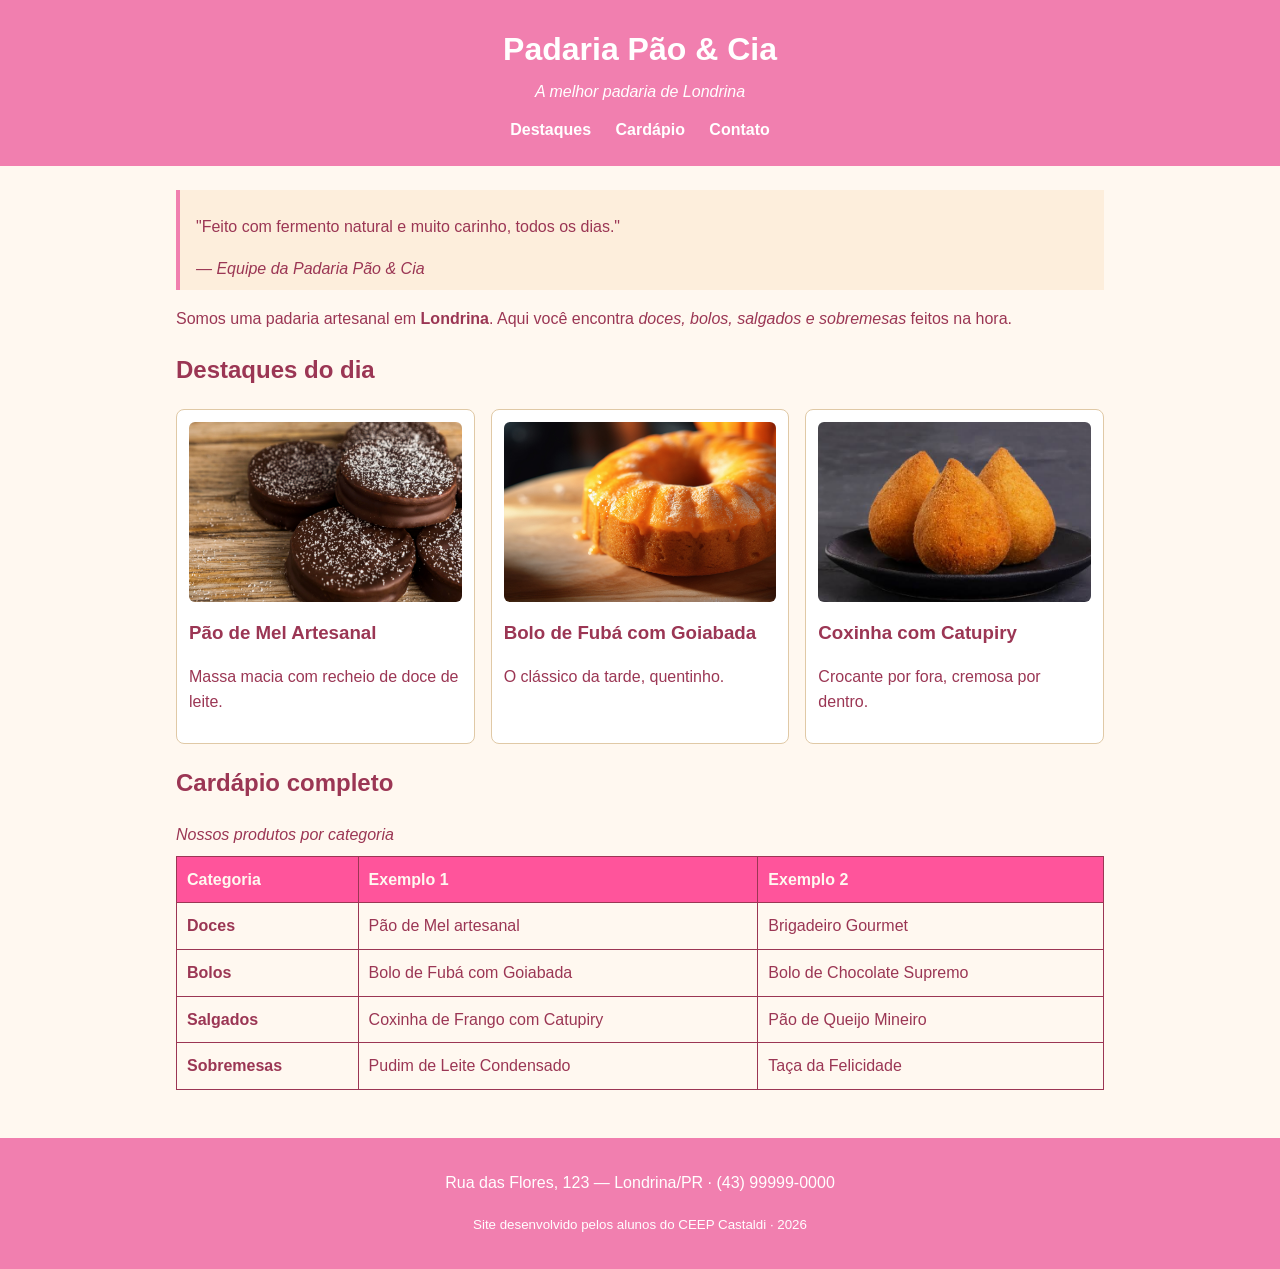
<file: index.html>
<!DOCTYPE html>
<html lang="pt-BR">
<head>
    <meta charset="UTF-8">
    <meta name="viewport" content="width=device-width, initial-scale=1.0">
    <title>Padaria em Londrina</title>
    <link rel="stylesheet" href="style.css">
</head>
<body>

    <!-- CABEÇALHO: identidade + menu de navegação -->
    <header class="cabecalho">
        <h1>Padaria Pão &amp; Cia</h1>
        <p class="subtitulo">A melhor padaria de Londrina</p>
        <nav class="menu">
            <a href="destaques.html">Destaques</a>
            <a href="cardapio.html">Cardápio</a>
            <a href="#contato">Contato</a>
        </nav>
    </header>

    <main>

        <!-- APRESENTAÇÃO: tags de autoria (blockquote, cite, strong, em) -->
        <section class="intro">
            <blockquote>
                <p>"Feito com fermento natural e muito carinho, todos os dias."</p>
                <cite>— Equipe da Padaria Pão &amp; Cia</cite>
            </blockquote>
            <p>Somos uma padaria artesanal em <strong>Londrina</strong>. Aqui você encontra
               <em>doces, bolos, salgados e sobremesas</em> feitos na hora.</p>
        </section>

        <!-- DESTAQUES: cards em Flexbox -->
        <section id="destaques" class="destaques">
            <h2>Destaques do dia</h2>
            <div class="cards">
                <article class="card">
                    <!-- Troque a URL abaixo pelo caminho da sua foto: src="img/pao-de-mel.jpg" -->
                    <img src="paodemel.png" alt="Pão de mel artesanal coberto com chocolate">
                    <h3>Pão de Mel Artesanal</h3>
                    <p>Massa macia com recheio de doce de leite.</p>
                </article>
                <article class="card">
                    <img src="bolodefuba.png" alt="Fatia de bolo de fubá com goiabada">
                    <h3>Bolo de Fubá com Goiabada</h3>
                    <p>O clássico da tarde, quentinho.</p>
                </article>
                <article class="card">
                    <img src="coxinha.png" alt="Coxinha de frango com catupiry">
                    <h3>Coxinha com Catupiry</h3>
                    <p>Crocante por fora, cremosa por dentro.</p>
                </article>
            </div>
        </section>

        <!-- CARDÁPIO: a tabela original, agora semântica e estilizada -->
        <section id="cardapio" class="cardapio">
            <h2>Cardápio completo</h2>
            <table class="tabela-cardapio">
                <caption>Nossos produtos por categoria</caption>
                <thead>
                    <tr>
                        <th scope="col">Categoria</th>
                        <th scope="col">Exemplo 1</th>
                        <th scope="col">Exemplo 2</th>
                    </tr>
                </thead>
                <tbody>
                    <tr>
                        <td><strong>Doces</strong></td>
                        <td>Pão de Mel artesanal</td>
                        <td>Brigadeiro Gourmet</td>
                    </tr>
                    <tr>
                        <td><strong>Bolos</strong></td>
                        <td>Bolo de Fubá com Goiabada</td>
                        <td>Bolo de Chocolate Supremo</td>
                    </tr>
                    <tr>
                        <td><strong>Salgados</strong></td>
                        <td>Coxinha de Frango com Catupiry</td>
                        <td>Pão de Queijo Mineiro</td>
                    </tr>
                    <tr>
                        <td><strong>Sobremesas</strong></td>
                        <td>Pudim de Leite Condensado</td>
                        <td>Taça da Felicidade</td>
                    </tr>
                </tbody>
            </table>
        </section>

    </main>

    <!-- RODAPÉ -->
    <footer id="contato" class="rodape">
        <p>Rua das Flores, 123 — Londrina/PR · (43) 99999-0000</p>
        <p><small>Site desenvolvido pelos alunos do CEEP Castaldi · 2026</small></p>
    </footer>

</body>
</html>
</file>
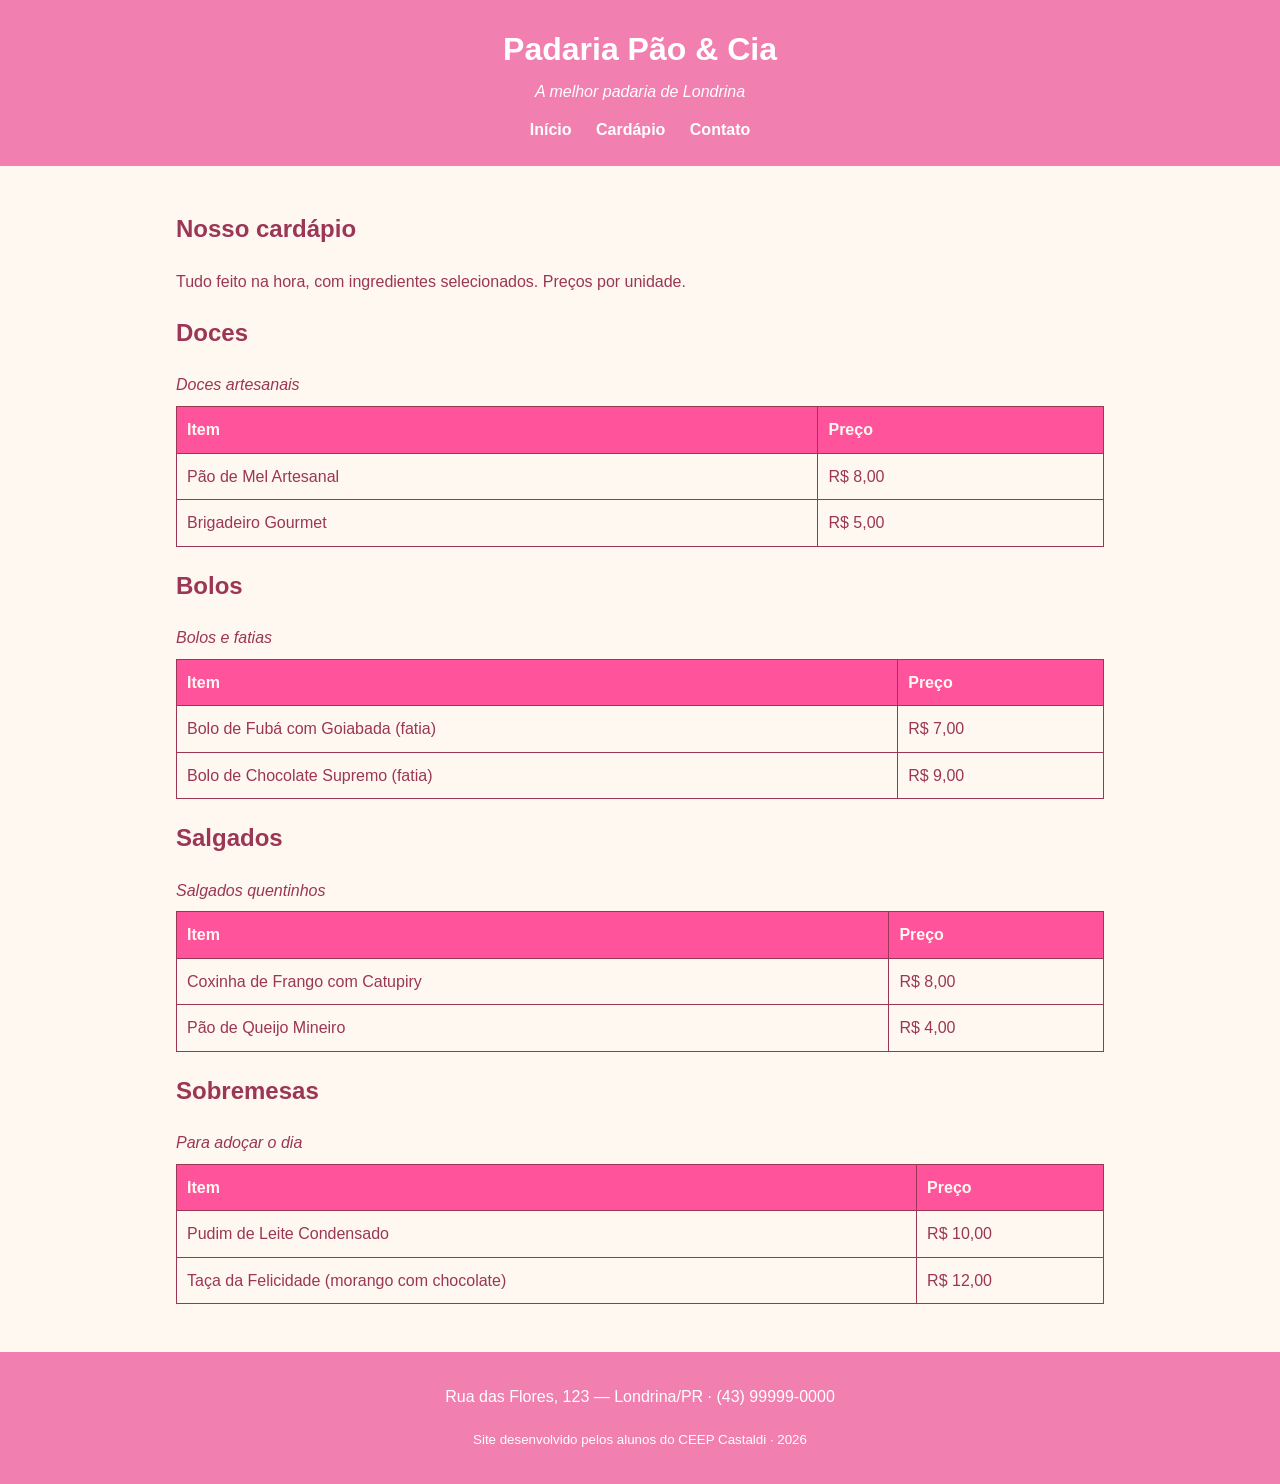
<file: cardapio.html>
<!DOCTYPE html>
<html lang="pt-BR">
<head>
    <meta charset="UTF-8">
    <meta name="viewport" content="width=device-width, initial-scale=1.0">
    <title>Cardápio — Padaria Pão &amp; Cia</title>
    <!-- Mesma folha de estilo do index.html: a página já nasce estilizada -->
    <link rel="stylesheet" href="style.css">
</head>
<body>

    <!-- CABEÇALHO: igual ao do index, com o menu ligando as páginas -->
    <header class="cabecalho">
        <h1>Padaria Pão &amp; Cia</h1>
        <p class="subtitulo">A melhor padaria de Londrina</p>
        <nav class="menu">
            <a href="index.html">Início</a>
            <a href="cardapio.html">Cardápio</a>
            <a href="index.html#contato">Contato</a>
        </nav>
    </header>

    <main>

        <section class="intro">
            <h2>Nosso cardápio</h2>
            <p>Tudo feito na hora, com ingredientes selecionados. Preços por unidade.</p>
        </section>

        <!-- DOCES -->
        <section class="cardapio">
            <h2>Doces</h2>
            <table class="tabela-cardapio">
                <caption>Doces artesanais</caption>
                <thead>
                    <tr>
                        <th scope="col">Item</th>
                        <th scope="col">Preço</th>
                    </tr>
                </thead>
                <tbody>
                    <tr><td>Pão de Mel Artesanal</td><td>R$ 8,00</td></tr>
                    <tr><td>Brigadeiro Gourmet</td><td>R$ 5,00</td></tr>
                </tbody>
            </table>
        </section>

        <!-- BOLOS -->
        <section class="cardapio">
            <h2>Bolos</h2>
            <table class="tabela-cardapio">
                <caption>Bolos e fatias</caption>
                <thead>
                    <tr>
                        <th scope="col">Item</th>
                        <th scope="col">Preço</th>
                    </tr>
                </thead>
                <tbody>
                    <tr><td>Bolo de Fubá com Goiabada (fatia)</td><td>R$ 7,00</td></tr>
                    <tr><td>Bolo de Chocolate Supremo (fatia)</td><td>R$ 9,00</td></tr>
                </tbody>
            </table>
        </section>

        <!-- SALGADOS -->
        <section class="cardapio">
            <h2>Salgados</h2>
            <table class="tabela-cardapio">
                <caption>Salgados quentinhos</caption>
                <thead>
                    <tr>
                        <th scope="col">Item</th>
                        <th scope="col">Preço</th>
                    </tr>
                </thead>
                <tbody>
                    <tr><td>Coxinha de Frango com Catupiry</td><td>R$ 8,00</td></tr>
                    <tr><td>Pão de Queijo Mineiro</td><td>R$ 4,00</td></tr>
                </tbody>
            </table>
        </section>

        <!-- SOBREMESAS -->
        <section class="cardapio">
            <h2>Sobremesas</h2>
            <table class="tabela-cardapio">
                <caption>Para adoçar o dia</caption>
                <thead>
                    <tr>
                        <th scope="col">Item</th>
                        <th scope="col">Preço</th>
                    </tr>
                </thead>
                <tbody>
                    <tr><td>Pudim de Leite Condensado</td><td>R$ 10,00</td></tr>
                    <tr><td>Taça da Felicidade (morango com chocolate)</td><td>R$ 12,00</td></tr>
                </tbody>
            </table>
        </section>

    </main>

    <footer class="rodape">
        <p>Rua das Flores, 123 — Londrina/PR · (43) 99999-0000</p>
        <p><small>Site desenvolvido pelos alunos do CEEP Castaldi · 2026</small></p>
    </footer>

</body>
</html>
</file>
<file: style.css>
/* =========================================================
   PADARIA PÃO & CIA — CSS do Encontro 1
   Paleta com contraste aprovado no padrão WCAG AA
   ========================================================= */

/* box-sizing: a largura já inclui padding e borda (Box Model) */
* {
    box-sizing: border-box;
}

body {
    font-family: Arial, Helvetica, sans-serif;
    line-height: 1.6;
    margin: 0;
    color: #9b3654;  /* marrom escuro (texto) */
    background-color: #FFF8F0;  /* creme (fundo) */
}

/* ===== Cabeçalho ===== */
.cabecalho {
    background-color: #f17faf;  /* âmbar escuro — texto branco tem contraste AA */
    color: #FFFFFF;
    text-align: center;
    padding: 24px 16px;
}

.cabecalho h1 {
    margin: 0;
}

.subtitulo {
    margin: 4px 0 12px;
    font-style: italic;
}

.menu a {
    color: #FFFFFF;
    text-decoration: none;
    margin: 0 10px;
    font-weight: bold;
}

.menu a:hover {
    text-decoration: underline;
}

/* ===== Área central ===== */
main {
    max-width: 960px;
    margin: 0 auto;    /* centraliza a página */
    padding: 24px 16px;
}

blockquote {
    border-left: 4px solid #f17faf;
    margin: 0 0 16px;
    padding: 8px 16px;
    background-color: #FDEEDC;
}

/* ===== Cards de destaque (Flexbox) ===== */
.cards {
    display: flex;         /* coloca os cards lado a lado */
    flex-wrap: wrap;       /* quebra a linha em telas menores */
    gap: 16px;             /* espaço entre os cards */
}

.card {
    flex: 1 1 250px;       /* cresce, encolhe, largura base 250px */
    border: 1px solid #E0C9A6;
    border-radius: 8px;
    padding: 12px;
    background-color: #FFFFFF;
}

.card img {
    width: 100%;
    height: 180px;
    object-fit: cover;     /* recorta a imagem sem deformar */
    border-radius: 6px;
}

.card h3 {
    margin: 8px 0 4px;
}

/* ===== Tabela do cardápio ===== */
.tabela-cardapio {
    width: 100%;
    border-collapse: collapse;   /* junta as bordas das células */
    margin-top: 8px;
}

.tabela-cardapio caption {
    text-align: left;
    font-style: italic;
    margin-bottom: 8px;
}

.tabela-cardapio th,
.tabela-cardapio td {
    border: 1px solid #9b3654;
    padding: 10px;
    text-align: left;
}

.tabela-cardapio thead {
    background-color: #ff549b;
    color: #FFF8F0;
}

/* ===== Rodapé ===== */
.rodape {
    background-color: #f17faf;
    color: #FFFFFF;
    text-align: center;
    padding: 16px;
    margin-top: 24px;
}
</file>
